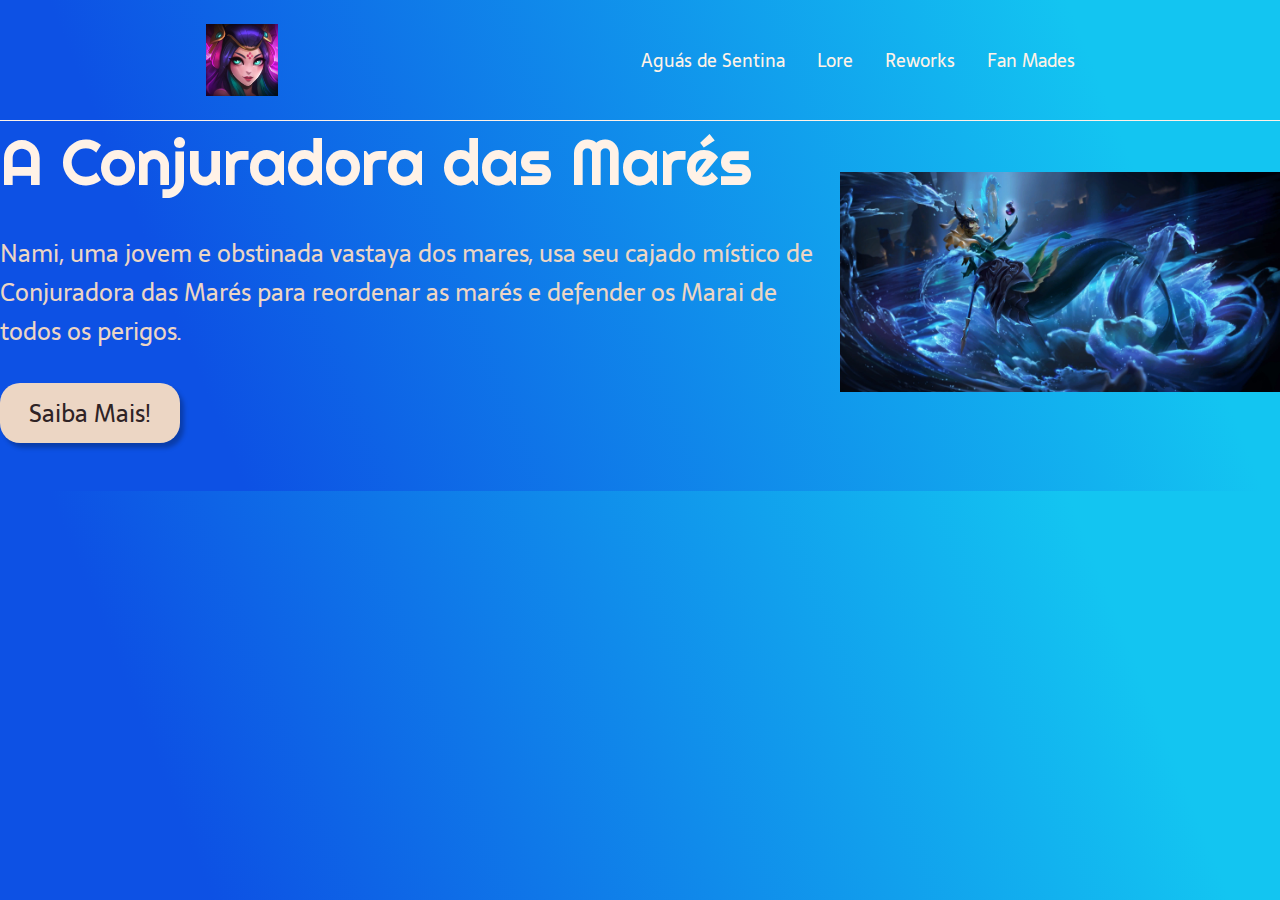
<file: index.html>
<!DOCTYPE html>
<html lang="pt-BR">

<head>
  <meta charset="UTF-8">
  <meta name="viewport" content="width=device-width, initial-scale=1.0">
  <meta name="description" content="Campeã clássica de League Of Legends">
  <title>Nami</title>
  <link rel="stylesheet" type="text/css" href="style.css">
</head>

<body>
  <header class="cabecalho">
    <img class="cabecalho-imagem" src="IMG/LOGO.jpg" alt="Nami Icon">
    <nav class="cabecalho-menu">
      <a class="cabecalho-menu-item" >Aguás de Sentina</a>
      <a class="cabecalho-menu-item" href="SaibaMais.html">Lore</a>
      <a class="cabecalho-menu-item">Reworks</a>
      <a class="cabecalho-menu-item">Fan Mades</a>
    </nav>
  </header>

  <main class="conteudo">
    <section class="conteudo-principal">
      <div class="conteudo-principal-escrito">
        <h1 class="conteudo-principal-escrito-titulo">A Conjuradora das Marés</h1>
        <h2 class="conteudo-principal-escrito-subtitulo">
            Nami, uma jovem e obstinada vastaya dos mares, usa seu cajado místico de Conjuradora das Marés para reordenar as marés e defender os Marai de todos os perigos.</h2>
        <button class="conteudo-principal-escrito-botao">Saiba Mais!</button>
      </div>
      <img class="conteudo-principal-imagem"src="IMG/Nami.jpg" alt="Nami Icn">
    </section>

</body>

</html>
</file>
<file: style.css>
@import url('https://fonts.googleapis.com/css2?family=Righteous&family=Sarala:wght@400;700&display=swap');

* {
  margin: 0;
  padding: 0;
  box-sizing: border-box;
  text-decoration: none;
}

body {
  font-size: 100%;
  background: linear-gradient(68.15deg, #0d51e4 16.62%, #13c5f1 85.61%);
}

.cabecalho {
  display: flex;
  flex-direction: row;
  align-items: center;
  justify-content: space-around;
  padding: 24px;
}

.cabecalho-imagem {
  height: 72px;
}

.cabecalho-menu {
  display: flex;
  gap: 32px;
}

.cabecalho-menu-item {
  font-family: 'Sarala', sans-serif;
  color: #FFF2E7;
  font-weight: 400;
  font-size: 18px
}

.conteudo {
  margin-bottom: 48px;
  border-top: 0.4px solid #FFF2E7;
}

.conteudo-principal {
  display: flex;
  flex-direction: row;
  align-items: center;
  justify-content: space-around;
}

.conteudo-principal-escrito {
  display: flex;
  flex-direction: column;
  gap: 32px;
}

.conteudo-principal-escrito-titulo {
  font-family: 'Righteous', cursive;
  font-weight: 400;
  font-size: 64px;
  color: #FFF2E7;
}

.conteudo-principal-escrito-subtitulo {
  font-family: 'Sarala', sans-serif;
  font-weight: 400;
  font-size: 24px;
  color: #ECD6C4;
}

.conteudo-principal-escrito-botao {
  background-color: #ECD6C4;
  width: 180px;
  height: 60px;
  border: none;
  box-shadow: 4px 5px 4px rgba(0, 0, 0, 0.25);
  border-radius: 20px;
  font-family: 'Sarala', sans-serif;
  font-weight: 400;
  font-size: 24px;
  color: #2F2325;
}

.conteudo-principal-escrito-botao:hover {
  background-color: rgba(236, 214, 196, 0.53);
}

.conteudo-principal-imagem {
  height: 220px;
}

.conteudo-secundario {
  display: flex;
  flex-direction: column;
  align-items: center;
  gap: 24px;
  margin-top: 48px;
}

.conteudo-secundario-titulo {
  border-top: 0.4px solid #FFF2E7;
  padding-top: 48px;
  font-family: 'Righteous', cursive;
  font-weight: 400;
  font-size: 24px;
  color: #FFF2EF;
  margin-bottom: 16px;
}

.conteudo-secundario-paragrafo {
  font-family: 'Sarala', sans-serif;
  font-weight: 300;
  font-size: 18px;
  color: #ECD6C4;
}

.rodape {
    padding: 32px;
    border-top: 0.4px solid #FFF2E7;
}

.rodape-imagem {
  height: 48px;
  display: block;
  margin: 0 auto;
}
</file>
